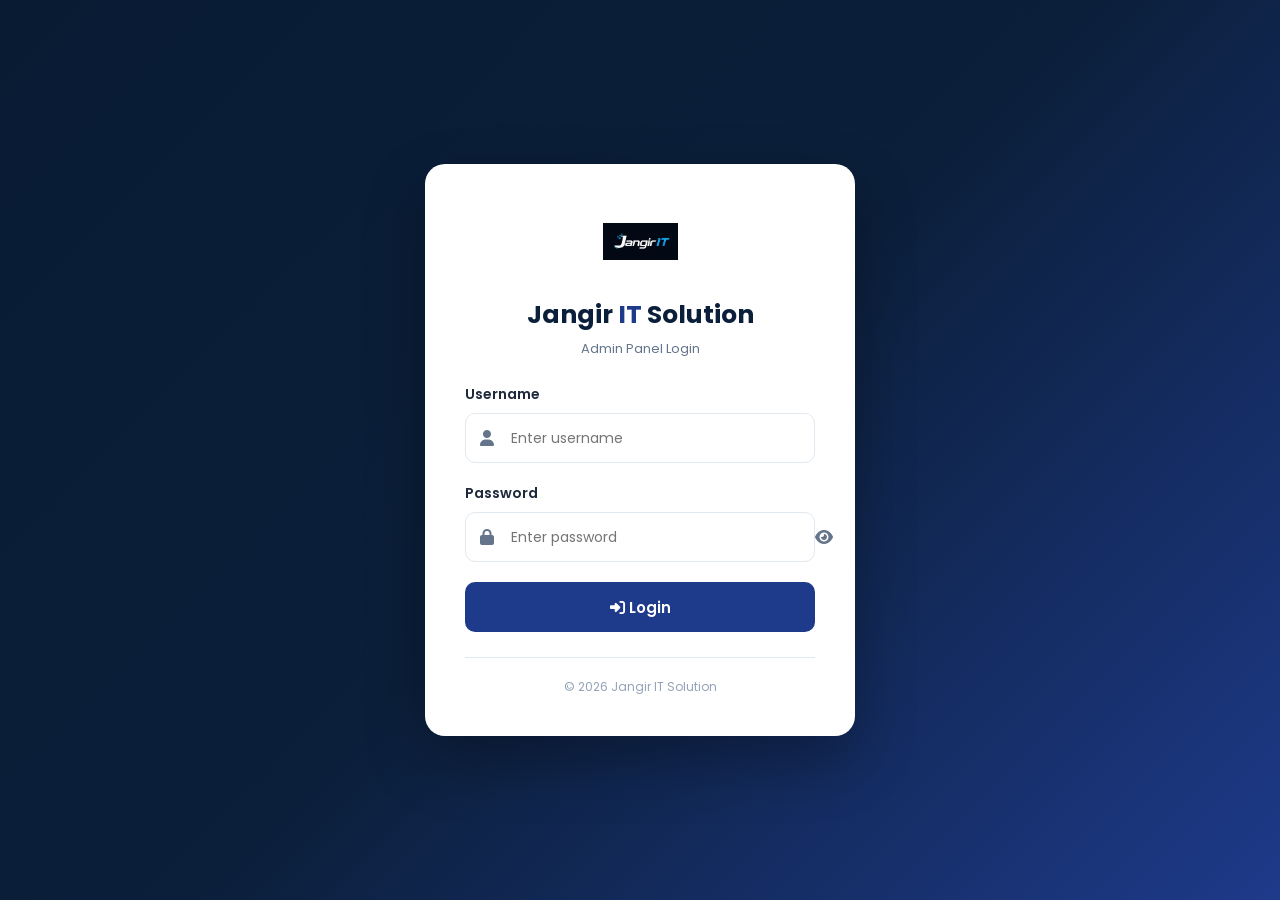
<file: JITS/admin/dashboard.html>
<!DOCTYPE html>

<html lang="en">

<head>

    <meta charset="UTF-8">

    <meta name="viewport" content="width=device-width, initial-scale=1.0">

    <title>
        Admin Dashboard | Jangir IT Solution
    </title>

    <meta name="description" content="Jangir IT Solution Admin Dashboard">

    <link rel="icon" href="../assets/icons/logo.png">

    <link rel="stylesheet" href="https://cdnjs.cloudflare.com/ajax/libs/font-awesome/6.5.1/css/all.min.css">

    <link href="https://fonts.googleapis.com/css2?family=Poppins:wght@400;500;600;700&display=swap" rel="stylesheet">

    <link rel="stylesheet" href="css/dashboard.css">

</head>


<body>


    <div class="dashboard-wrapper">


        <!-- =====================================================
             SIDEBAR
        ====================================================== -->

        <aside class="sidebar" id="sidebar">

            <div class="sidebar-logo">

                <img src="../assets/icons/logo.png" alt="Jangir IT Solution Logo">

                <div>

                    <h2>
                        Jangir <span>IT</span>
                    </h2>

                    <small>
                        Admin Panel
                    </small>

                </div>

            </div>


            <nav class="sidebar-nav">


                <p class="nav-title">
                    MAIN MENU
                </p>


                <a href="dashboard.html" class="nav-link active">

                    <i class="fa-solid fa-chart-line"></i>

                    <span>
                        Dashboard
                    </span>

                </a>


                <a href="#leads" class="nav-link">

                    <i class="fa-solid fa-users"></i>

                    <span>
                        Leads
                    </span>

                    <span class="nav-badge" id="sidebarLeadCount">
                        0
                    </span>

                </a>


                <a href="#" class="nav-link">

                    <i class="fa-solid fa-folder-open"></i>

                    <span>
                        Projects
                    </span>

                </a>


                <a href="#" class="nav-link">

                    <i class="fa-solid fa-file-invoice-dollar"></i>

                    <span>
                        Quotations
                    </span>

                </a>


                <a href="#" class="nav-link">

                    <i class="fa-solid fa-user-tie"></i>

                    <span>
                        Clients
                    </span>

                </a>


                <p class="nav-title">
                    MANAGEMENT
                </p>


                <a href="#" class="nav-link">

                    <i class="fa-solid fa-user-group"></i>

                    <span>
                        Employees
                    </span>

                </a>


                <a href="#" class="nav-link">

                    <i class="fa-solid fa-gear"></i>

                    <span>
                        Settings
                    </span>

                </a>


            </nav>


            <div class="sidebar-bottom">

                <button class="logout-btn" id="logoutBtn">

                    <i class="fa-solid fa-right-from-bracket"></i>

                    <span>
                        Logout
                    </span>

                </button>

            </div>


        </aside>



        <!-- =====================================================
             MAIN CONTENT
        ====================================================== -->

        <main class="main-content">


            <!-- =================================================
                 TOPBAR
            ================================================== -->

            <header class="topbar">


                <div class="topbar-left">


                    <button class="sidebar-toggle" id="sidebarToggle" aria-label="Toggle Sidebar">

                        <i class="fa-solid fa-bars"></i>

                    </button>


                    <div>

                        <h1>
                            Dashboard
                        </h1>

                        <p>
                            Welcome back,
                            <strong id="welcomeUsername">
                                Admin
                            </strong>
                            👋
                        </p>

                    </div>


                </div>



                <div class="topbar-right">


                    <button class="icon-btn" id="notificationBtn" title="Notifications">

                        <i class="fa-regular fa-bell"></i>

                        <span class="notification-dot"></span>

                    </button>



                    <div class="admin-profile">


                        <div class="admin-avatar">

                            <i class="fa-solid fa-user"></i>

                        </div>


                        <div class="admin-info">

                            <strong id="adminUsername">
                                Admin
                            </strong>

                            <small>
                                Administrator
                            </small>

                        </div>


                    </div>


                </div>


            </header>



            <!-- =================================================
                 DASHBOARD CONTENT
            ================================================== -->

            <section class="dashboard-content">


                <!-- PAGE HEADING -->

                <div class="page-heading">


                    <div>

                        <span>
                            OVERVIEW
                        </span>

                        <h2>
                            Business Overview
                        </h2>

                        <p>
                            Monitor your leads, projects and business activity.
                        </p>

                    </div>


                    <div class="current-date">

                        <i class="fa-regular fa-calendar"></i>

                        <span id="currentDate">
                            Loading...
                        </span>

                    </div>


                </div>



                <!-- =================================================
                     STATS
                ================================================== -->

                <div class="stats-grid">


                    <!-- TOTAL LEADS -->

                    <div class="stat-card">

                        <div class="stat-card-top">

                            <div>

                                <p>
                                    Total Leads
                                </p>

                                <h3 id="totalLeads">
                                    0
                                </h3>

                            </div>


                            <div class="stat-icon blue">

                                <i class="fa-solid fa-users"></i>

                            </div>

                        </div>


                        <div class="stat-footer">

                            <span class="positive">

                                <i class="fa-solid fa-arrow-up"></i>

                                All

                            </span>


                            <span>
                                Website enquiries
                            </span>

                        </div>

                    </div>



                    <!-- NEW LEADS -->

                    <div class="stat-card">

                        <div class="stat-card-top">

                            <div>

                                <p>
                                    New Leads
                                </p>

                                <h3 id="newLeads">
                                    0
                                </h3>

                            </div>


                            <div class="stat-icon cyan">

                                <i class="fa-solid fa-bolt"></i>

                            </div>

                        </div>


                        <div class="stat-footer">

                            <span class="positive">

                                <i class="fa-solid fa-circle"></i>

                                New

                            </span>


                            <span>
                                Need attention
                            </span>

                        </div>

                    </div>



                    <!-- ACTIVE PROJECTS -->

                    <div class="stat-card">

                        <div class="stat-card-top">

                            <div>

                                <p>
                                    Active Projects
                                </p>

                                <h3 id="activeProjects">
                                    0
                                </h3>

                            </div>


                            <div class="stat-icon purple">

                                <i class="fa-solid fa-briefcase"></i>

                            </div>

                        </div>


                        <div class="stat-footer">

                            <span>

                                <i class="fa-solid fa-chart-line"></i>

                                Running

                            </span>


                            <span>
                                Current projects
                            </span>

                        </div>

                    </div>



                    <!-- TOTAL CLIENTS -->

                    <div class="stat-card">

                        <div class="stat-card-top">

                            <div>

                                <p>
                                    Total Clients
                                </p>

                                <h3 id="totalClients">
                                    0
                                </h3>

                            </div>


                            <div class="stat-icon green">

                                <i class="fa-solid fa-user-check"></i>

                            </div>

                        </div>


                        <div class="stat-footer">

                            <span class="positive">

                                <i class="fa-solid fa-check"></i>

                                Active

                            </span>


                            <span>
                                Converted clients
                            </span>

                        </div>

                    </div>


                </div>



                <!-- =================================================
                     LEADS
                ================================================== -->

                <section class="leads-section" id="leads">


                    <div class="section-header">


                        <div>

                            <span>
                                CUSTOMER ENQUIRIES
                            </span>

                            <h2>
                                Recent Leads
                            </h2>

                            <p>
                                Manage enquiries received from your website.
                            </p>

                        </div>


                        <div class="lead-actions">

                            <!-- SEARCH -->
                            <div class="lead-search">

                                <i class="fa-solid fa-magnifying-glass"></i>

                                <input type="text" id="leadSearchInput" placeholder="Search leads..."
                                    autocomplete="off">

                            </div>


                            <!-- STATUS FILTER -->
                            <div class="lead-filter">

                                <select id="leadStatusFilter">

                                    <option value="ALL">
                                        All Status
                                    </option>

                                    <option value="NEW">
                                        New
                                    </option>

                                    <option value="CONTACTED">
                                        Contacted
                                    </option>

                                    <option value="CONVERTED">
                                        Converted
                                    </option>

                                    <option value="PENDING">
                                        Pending
                                    </option>

                                    <option value="CANCELLED">
                                        Cancelled
                                    </option>

                                </select>

                            </div>


                            <!-- REFRESH -->
                            <button type="button" class="refresh-btn" id="refreshLeads">

                                <i class="fa-solid fa-rotate"></i>

                                Refresh

                            </button>

                        </div>


                    </div>



                    <!-- TABLE -->

                    <div class="table-wrapper">


                        <table class="leads-table">


                            <thead>

                                <tr>

                                    <th>
                                        ID
                                    </th>

                                    <th>
                                        Name
                                    </th>

                                    <th>
                                        Email
                                    </th>

                                    <th>
                                        Phone
                                    </th>

                                    <th>
                                        Service
                                    </th>

                                    <th>
                                        Status
                                    </th>

                                    <th>
                                        Date
                                    </th>

                                    <th>
                                        Action
                                    </th>

                                </tr>

                            </thead>


                            <tbody id="leadsTableBody">


                                <tr>

                                    <td colspan="8" class="table-loading">

                                        <i class="fa-solid fa-spinner fa-spin"></i>

                                        Loading leads...

                                    </td>

                                </tr>


                            </tbody>


                        </table>


                    </div>

                    <!-- ================= LEAD PAGINATION ================= -->

                    <div class="lead-pagination" id="leadPagination">

                        <button type="button" class="pagination-btn" id="prevLeadPage" disabled>
                            <i class="fa-solid fa-chevron-left"></i>
                            Previous
                        </button>


                        <div class="pagination-pages" id="leadPaginationPages">
                        </div>


                        <button type="button" class="pagination-btn" id="nextLeadPage">
                            Next
                            <i class="fa-solid fa-chevron-right"></i>
                        </button>

                    </div>

                    <!-- EMPTY STATE -->

                    <div class="empty-state" id="emptyLeads" style="display:none;">


                        <div class="empty-icon">

                            <i class="fa-solid fa-inbox"></i>

                        </div>


                        <h3>
                            No Leads Found
                        </h3>


                        <p>
                            Website enquiries will appear here.
                        </p>


                    </div>


                </section>


            </section>



            <!-- =================================================
                 FOOTER
            ================================================== -->

            <footer class="dashboard-footer">


                <p>

                    © 2026

                    <strong>
                        Jangir IT Solution
                    </strong>.

                    All Rights Reserved.

                </p>


                <p>
                    Admin Dashboard
                </p>


            </footer>


        </main>



        <!-- =====================================================
             LEAD DETAILS MODAL
             ONLY ONE MODAL
        ====================================================== -->

        <div class="lead-modal-overlay" id="leadModal">


            <div class="lead-modal">


                <!-- MODAL HEADER -->

                <div class="lead-modal-header">


                    <div>

                        <span>
                            LEAD INFORMATION
                        </span>

                        <h2>
                            Lead Details
                        </h2>

                    </div>


                    <button type="button" class="lead-modal-close" id="closeLeadModal" aria-label="Close">

                        <i class="fa-solid fa-xmark"></i>

                    </button>


                </div>



                <!-- MODAL BODY -->

                <div class="lead-modal-body">


                    <!-- LEAD INFORMATION -->

                    <div class="lead-info-grid">


                        <div class="lead-info-item">

                            <span>
                                Lead ID
                            </span>

                            <strong id="modalLeadId">
                                -
                            </strong>

                        </div>


                        <div class="lead-info-item">

                            <span>
                                Name
                            </span>

                            <strong id="modalLeadName">
                                -
                            </strong>

                        </div>


                        <div class="lead-info-item">

                            <span>
                                Email
                            </span>

                            <strong id="modalLeadEmail">
                                -
                            </strong>

                        </div>


                        <div class="lead-info-item">

                            <span>
                                Phone
                            </span>

                            <strong id="modalLeadPhone">
                                -
                            </strong>

                        </div>


                        <div class="lead-info-item">

                            <span>
                                Service
                            </span>

                            <strong id="modalLeadService">
                                -
                            </strong>

                        </div>


                        <div class="lead-info-item">

                            <span>
                                Date
                            </span>

                            <strong id="modalLeadDate">
                                -
                            </strong>

                        </div>


                    </div>



                    <!-- STATUS -->

                    <div class="lead-modal-section">


                        <label for="modalLeadStatus">
                            Lead Status
                        </label>


                        <select id="modalLeadStatus">

                            <option value="NEW">
                                New
                            </option>

                            <option value="CONTACTED">
                                Contacted
                            </option>

                            <option value="FOLLOW_UP">Follow-up</option>

                            <option value="CONVERTED">
                                Converted
                            </option>

                            <option value="CANCELLED">
                                Cancelled
                            </option>

                            <option value="PENDING">
                                Pending
                            </option>

                        </select>


                    </div>



                    <!-- CUSTOMER MESSAGE -->

                    <div class="lead-modal-section">


                        <label>
                            Customer Message
                        </label>


                        <div class="lead-message-box" id="modalLeadMessage">
                            -
                        </div>
                        <!-- FOLLOW-UP -->

                        <div class="lead-modal-section">

                            <label for="modalFollowUpDate">
                                Follow-up Date & Time
                            </label>

                            <input type="datetime-local" id="modalFollowUpDate">

                        </div>


                        <!-- ADMIN NOTES -->

                        <div class="lead-modal-section">

                            <label for="modalAdminNotes">
                                Admin Notes
                            </label>

                            <textarea id="modalAdminNotes" rows="4" placeholder="Enter admin notes..."></textarea>

                        </div>

                    </div>


                </div>



                <!-- MODAL FOOTER -->

                <div class="lead-modal-footer">


                    <button type="button" class="modal-btn modal-close-btn" id="closeLeadModalBottom">

                        Close

                    </button>


                    <button type="button" class="modal-btn modal-delete-btn" id="modalDeleteLead">

                        <i class="fa-solid fa-trash"></i>

                        Delete Lead

                    </button>


                    <button type="button" class="modal-btn modal-save-btn" id="modalUpdateStatus">

                        <i class="fa-solid fa-check"></i>

                        Update Status

                    </button>

                    <button type="button" class="modal-btn modal-save-btn" id="modalSaveFollowUp">
    <i class="fa-solid fa-calendar-check"></i>
    Save Follow-up
</button>


                </div>


            </div>


        </div>


    </div>



    <!-- DASHBOARD JAVASCRIPT -->

    <script src="js/dashboard.js"></script>


</body>

</html>
</file>
<file: JITS/admin/css/dashboard.css>
/* =========================================================
   JANGIR IT SOLUTION
   ADMIN DASHBOARD
   Premium Navy / Blue Responsive UI
   Matches current dashboard.html
   ========================================================= */


/* =========================================================
   1. ROOT VARIABLES
   ========================================================= */

:root {

    --primary: #1E3A8A;
    --primary-light: #2563EB;
    --accent: #38BDF8;

    --navy: #081B33;
    --navy-light: #0B1F3A;

    --white: #FFFFFF;
    --light: #F8FAFC;

    --text: #1E293B;
    --muted: #64748B;

    --border: #E2E8F0;

    --success: #16A34A;
    --success-light: #DCFCE7;

    --warning: #F59E0B;
    --warning-light: #FEF3C7;

    --danger: #DC2626;
    --danger-light: #FEE2E2;

    --shadow:
        0 10px 30px rgba(15, 23, 42, 0.07);

}


/* =========================================================
   2. RESET
   ========================================================= */

* {
    margin: 0;
    padding: 0;
    box-sizing: border-box;
}

html {
    scroll-behavior: smooth;
}

body {

    font-family: "Poppins", sans-serif;

    background: var(--light);

    color: var(--text);

    overflow-x: hidden;

}

button,
input,
select,
textarea {
    font-family: inherit;
}

button {
    border: none;
    cursor: pointer;
}

a {
    text-decoration: none;
}

img {
    max-width: 100%;
    display: block;
}


/* =========================================================
   3. DASHBOARD WRAPPER
   ========================================================= */

.dashboard-wrapper {

    min-height: 100vh;

    display: flex;

    background: var(--light);

}


/* =========================================================
   4. SIDEBAR
   ========================================================= */

.sidebar {

    position: fixed;

    top: 0;
    left: 0;

    width: 270px;

    height: 100vh;

    display: flex;

    flex-direction: column;

    background:
        linear-gradient(
            180deg,
            #081B33 0%,
            #0B1F3A 55%,
            #102D55 100%
        );

    color: white;

    z-index: 1000;

    box-shadow:
        8px 0 30px rgba(8, 27, 51, 0.12);

    transition:
        transform .3s ease;

}


/* =========================================================
   5. SIDEBAR LOGO
   ========================================================= */

.sidebar-logo {

    min-height: 90px;

    padding: 18px 20px;

    display: flex;

    align-items: center;

    gap: 12px;

    border-bottom:
        1px solid rgba(255, 255, 255, .08);

}

.sidebar-logo img {

    width: 48px;

    height: 48px;

    object-fit: contain;

    border-radius: 10px;

}

.sidebar-logo h2 {

    color: white;

    font-size: 19px;

    font-weight: 700;

    line-height: 1.2;

}

.sidebar-logo h2 span {

    color: var(--accent);

}

.sidebar-logo small {

    display: block;

    color: #94A3B8;

    font-size: 10px;

    margin-top: 3px;

    letter-spacing: .5px;

}


/* =========================================================
   6. SIDEBAR NAV
   ========================================================= */

.sidebar-nav {

    flex: 1;

    padding: 24px 15px;

    overflow-y: auto;

}

.nav-title {

    color: #64748B;

    font-size: 10px;

    font-weight: 600;

    letter-spacing: 1.5px;

    margin: 10px 12px 12px;

}

.nav-link {

    position: relative;

    display: flex;

    align-items: center;

    gap: 13px;

    width: 100%;

    padding: 13px 15px;

    margin-bottom: 6px;

    border-radius: 10px;

    color: #CBD5E1;

    font-size: 14px;

    font-weight: 500;

    transition:
        background .25s ease,
        color .25s ease,
        transform .25s ease;

}

.nav-link i {

    width: 20px;

    text-align: center;

    font-size: 15px;

}

.nav-link:hover {

    color: white;

    background:
        rgba(255, 255, 255, .07);

    transform: translateX(3px);

}

.nav-link.active {

    color: white;

    background:
        linear-gradient(
            90deg,
            rgba(37, 99, 235, .95),
            rgba(30, 58, 138, .85)
        );

    box-shadow:
        0 8px 20px rgba(37, 99, 235, .20);

}

.nav-link.active::before {

    content: "";

    position: absolute;

    left: 0;

    top: 10px;

    bottom: 10px;

    width: 3px;

    background: var(--accent);

    border-radius:
        0 4px 4px 0;

}


/* =========================================================
   7. SIDEBAR BOTTOM
   ========================================================= */

.sidebar-bottom {

    padding: 18px 15px;

    border-top:
        1px solid rgba(255, 255, 255, .08);

}

.logout-btn {

    width: 100%;

    display: flex;

    align-items: center;

    justify-content: center;

    gap: 10px;

    padding: 12px;

    border-radius: 10px;

    background:
        rgba(220, 38, 38, .08);

    color: #FCA5A5;

    font-size: 14px;

    font-weight: 500;

    transition: .25s;

}

.logout-btn:hover {

    background:
        rgba(220, 38, 38, .18);

    color: white;

}


/* =========================================================
   8. MAIN CONTENT
   ========================================================= */

.main-content {

    width: calc(100% - 270px);

    min-height: 100vh;

    margin-left: 270px;

    display: flex;

    flex-direction: column;

}


/* =========================================================
   9. TOPBAR
   ========================================================= */

.topbar {

    position: sticky;

    top: 0;

    z-index: 900;

    height: 82px;

    padding: 0 32px;

    display: flex;

    align-items: center;

    justify-content: space-between;

    background: white;

    border-bottom:
        1px solid var(--border);

}

.topbar-left {

    display: flex;

    align-items: center;

    gap: 14px;

}

.topbar-left h1 {

    color: var(--navy);

    font-size: 23px;

    font-weight: 700;

    line-height: 1.2;

}

.topbar-left p {

    color: var(--muted);

    font-size: 12px;

    margin-top: 3px;

}


/* =========================================================
   10. SIDEBAR TOGGLE
   ========================================================= */

.sidebar-toggle {

    display: none;

    width: 42px;

    height: 42px;

    align-items: center;

    justify-content: center;

    border-radius: 9px;

    background: #EFF6FF;

    color: var(--primary);

    font-size: 18px;

    transition: .25s;

}

.sidebar-toggle:hover {

    background: var(--primary);

    color: white;

}


/* =========================================================
   11. TOPBAR RIGHT
   ========================================================= */

.topbar-right {

    display: flex;

    align-items: center;

    gap: 18px;

}


/* =========================================================
   12. NOTIFICATION
   ========================================================= */

.icon-btn {

    position: relative;

    width: 42px;

    height: 42px;

    display: flex;

    align-items: center;

    justify-content: center;

    border-radius: 50%;

    background: #F1F5F9;

    color: var(--navy);

    font-size: 17px;

    transition: .25s;

}

.icon-btn:hover {

    background: #DBEAFE;

    color: var(--primary-light);

}

.notification-dot {

    position: absolute;

    top: 8px;

    right: 9px;

    width: 7px;

    height: 7px;

    background: #EF4444;

    border: 2px solid white;

    border-radius: 50%;

}


/* =========================================================
   13. ADMIN PROFILE
   ========================================================= */

.admin-profile {

    display: flex;

    align-items: center;

    gap: 10px;

}

.admin-avatar {

    width: 42px;

    height: 42px;

    display: flex;

    align-items: center;

    justify-content: center;

    border-radius: 50%;

    background:
        linear-gradient(
            135deg,
            var(--primary),
            var(--primary-light)
        );

    color: white;

}

.admin-info {

    display: flex;

    flex-direction: column;

}

.admin-info strong {

    color: var(--navy);

    font-size: 13px;

    font-weight: 600;

}

.admin-info small {

    color: var(--muted);

    font-size: 10px;

}


/* =========================================================
   14. DASHBOARD CONTENT
   ========================================================= */

.dashboard-content {

    width: 100%;

    flex: 1;

    padding: 32px;

}


/* =========================================================
   15. PAGE HEADING
   ========================================================= */

.page-heading {

    display: flex;

    align-items: flex-end;

    justify-content: space-between;

    gap: 20px;

    margin-bottom: 28px;

}

.page-heading > div:first-child > span {

    color: var(--primary-light);

    font-size: 10px;

    font-weight: 700;

    letter-spacing: 1.5px;

}

.page-heading h2 {

    color: var(--navy);

    font-size: 27px;

    font-weight: 700;

    margin-top: 5px;

}

.page-heading p {

    color: var(--muted);

    font-size: 13px;

    margin-top: 4px;

}


/* =========================================================
   16. CURRENT DATE
   ========================================================= */

.current-date {

    display: flex;

    align-items: center;

    gap: 8px;

    padding: 9px 14px;

    border: 1px solid var(--border);

    border-radius: 9px;

    background: white;

    color: var(--muted);

    font-size: 12px;

    white-space: nowrap;

}

.current-date i {

    color: var(--primary-light);

}


/* =========================================================
   17. STATS GRID
   ========================================================= */

.stats-grid {

    display: grid;

    grid-template-columns:
        repeat(4, minmax(0, 1fr));

    gap: 20px;

    margin-bottom: 30px;

}


/* =========================================================
   18. STAT CARD
   ========================================================= */

.stat-card {

    background: white;

    border: 1px solid var(--border);

    border-radius: 15px;

    padding: 22px;

    box-shadow: var(--shadow);

    transition:
        transform .25s ease,
        box-shadow .25s ease;

}

.stat-card:hover {

    transform: translateY(-4px);

    box-shadow:
        0 18px 40px rgba(15, 23, 42, .11);

}


/* =========================================================
   19. STAT CARD TOP
   ========================================================= */

.stat-card-top {

    display: flex;

    align-items: center;

    justify-content: space-between;

    gap: 15px;

}

.stat-card-top p {

    color: var(--muted);

    font-size: 12px;

    margin-bottom: 4px;

}

.stat-card-top h3 {

    color: var(--navy);

    font-size: 29px;

    line-height: 1.2;

    font-weight: 700;

}


/* =========================================================
   20. STAT ICONS
   ========================================================= */

.stat-icon {

    width: 52px;

    height: 52px;

    flex-shrink: 0;

    display: flex;

    align-items: center;

    justify-content: center;

    border-radius: 13px;

    font-size: 19px;

}

.stat-icon.blue {

    background: #DBEAFE;

    color: #2563EB;

}

.stat-icon.cyan {

    background: #CFFAFE;

    color: #0891B2;

}

.stat-icon.purple {

    background: #EDE9FE;

    color: #7C3AED;

}

.stat-icon.green {

    background: var(--success-light);

    color: var(--success);

}


/* =========================================================
   21. STAT FOOTER
   ========================================================= */

.stat-footer {

    display: flex;

    align-items: center;

    justify-content: space-between;

    gap: 10px;

    margin-top: 18px;

    padding-top: 13px;

    border-top:
        1px solid #F1F5F9;

    color: #94A3B8;

    font-size: 10px;

}

.stat-footer i {

    margin-right: 3px;

}

.stat-footer .positive {

    color: var(--success);

    font-weight: 600;

}


/* =========================================================
   22. LEADS SECTION
   ========================================================= */

.leads-section {

    background: white;

    border: 1px solid var(--border);

    border-radius: 15px;

    box-shadow: var(--shadow);

    overflow: hidden;

}


/* =========================================================
   23. SECTION HEADER
   ========================================================= */

.section-header {

    padding: 24px 26px;

    display: flex;

    align-items: center;

    justify-content: space-between;

    gap: 20px;

    border-bottom:
        1px solid var(--border);

}

.section-header > div:first-child > span {

    color: var(--primary-light);

    font-size: 10px;

    font-weight: 700;

    letter-spacing: 1.3px;

}

.section-header h2 {

    color: var(--navy);

    font-size: 20px;

    margin-top: 4px;

}

.section-header p {

    color: var(--muted);

    font-size: 12px;

    margin-top: 3px;

}


/* =========================================================
   24. LEAD ACTIONS
   ========================================================= */

.lead-actions {

    flex-shrink: 0;

}

.refresh-btn {

    display: flex;

    align-items: center;

    justify-content: center;

    gap: 8px;

    padding: 9px 15px;

    border-radius: 8px;

    background: #EFF6FF;

    color: var(--primary);

    font-size: 12px;

    font-weight: 600;

    transition: .25s;

}

.refresh-btn:hover {

    background: var(--primary);

    color: white;

}

.refresh-btn i {

    transition: transform .4s;

}

.refresh-btn:hover i {

    transform: rotate(180deg);

}


/* =========================================================
   25. TABLE WRAPPER
   ========================================================= */

.table-wrapper {

    width: 100%;

    overflow-x: auto;

}


/* =========================================================
   26. LEADS TABLE
   ========================================================= */

.leads-table {

    width: 100%;

    min-width: 950px;

    border-collapse: collapse;

}

.leads-table thead {

    background: #F8FAFC;

}

.leads-table th {

    padding: 14px 18px;

    text-align: left;

    color: #64748B;

    font-size: 10px;

    font-weight: 600;

    text-transform: uppercase;

    letter-spacing: .5px;

    white-space: nowrap;

}

.leads-table td {

    padding: 15px 18px;

    border-top:
        1px solid #F1F5F9;

    color: #475569;

    font-size: 12px;

    white-space: nowrap;

}

.leads-table tbody tr {

    transition: background .2s ease;

}

.leads-table tbody tr:hover {

    background: #F8FAFC;

}


/* =========================================================
   27. STATUS
   ========================================================= */

.status {

    display: inline-flex;

    align-items: center;

    justify-content: center;

    padding: 5px 10px;

    border-radius: 20px;

    font-size: 10px;

    font-weight: 600;

    text-transform: capitalize;

}

.status-new {

    background: #DBEAFE;

    color: #2563EB;

}

.status-contacted {

    background: #FEF3C7;

    color: #B45309;

}

.status-converted {

    background: #DCFCE7;

    color: #15803D;

}

.status-cancelled {

    background: #FEE2E2;

    color: #B91C1C;

}

.status-pending {

    background: #FEF3C7;

    color: #B45309;

}

.status-follow_up {

    background: #EDE9FE;

    color: #7C3AED;

}


/* =========================================================
   28. TABLE ACTION
   ========================================================= */

.table-action,
.view-btn {

    width: 32px;

    height: 32px;

    display: inline-flex;

    align-items: center;

    justify-content: center;

    border-radius: 7px;

    background: #EFF6FF;

    color: var(--primary);

    transition: .2s;

}

.table-action:hover,
.view-btn:hover {

    background: var(--primary);

    color: white;

}


/* =========================================================
   29. TABLE LOADING
   ========================================================= */

.table-loading {

    height: 120px;

    text-align: center;

    color: var(--muted);

}

.table-loading i {

    margin-right: 8px;

    color: var(--primary-light);

}


/* =========================================================
   30. EMPTY STATE
   ========================================================= */

.empty-state {

    padding: 45px 20px;

    text-align: center;

    color: var(--muted);

}

.empty-icon {

    width: 60px;

    height: 60px;

    margin: 0 auto 15px;

    display: flex;

    align-items: center;

    justify-content: center;

    border-radius: 50%;

    background: #EFF6FF;

    color: var(--primary-light);

    font-size: 22px;

}

.empty-state h3 {

    color: var(--navy);

    font-size: 17px;

    margin-bottom: 5px;

}

.empty-state p {

    font-size: 12px;

}


/* =========================================================
   31. FOOTER
   ========================================================= */

.dashboard-footer {

    padding: 18px 32px;

    display: flex;

    align-items: center;

    justify-content: space-between;

    gap: 15px;

    background: white;

    border-top:
        1px solid var(--border);

    color: #94A3B8;

    font-size: 10px;

}

.dashboard-footer strong {

    color: var(--primary);

}


/* =========================================================
   32. LARGE TABLET
   ========================================================= */

@media (max-width: 1200px) {

    .stats-grid {

        grid-template-columns:
            repeat(2, minmax(0, 1fr));

    }

}


/* =========================================================
   33. TABLET
   ========================================================= */

@media (max-width: 991px) {

    .sidebar {

        width: 235px;

    }

    .main-content {

        width: calc(100% - 235px);

        margin-left: 235px;

    }

    .topbar {

        padding: 0 24px;

    }

    .dashboard-content {

        padding: 25px;

    }

}


/* =========================================================
   34. MOBILE
   ========================================================= */

@media (max-width: 768px) {

    .sidebar {

        width: 270px;

        transform: translateX(-100%);

    }

    .sidebar.active {

        transform: translateX(0);

    }

    .main-content {

        width: 100%;

        margin-left: 0;

    }

    .topbar {

        height: 72px;

        padding: 0 17px;

    }

    .sidebar-toggle {

        display: flex;

    }

    .topbar-left h1 {

        font-size: 19px;

    }

    .topbar-left p {

        display: none;

    }

    .admin-info {

        display: none;

    }

    .dashboard-content {

        padding: 22px 17px;

    }

    .page-heading {

        align-items: flex-start;

        flex-direction: column;

        gap: 12px;

    }

    .page-heading h2 {

        font-size: 23px;

    }

    .current-date {

        width: 100%;

    }

    .stats-grid {

        grid-template-columns:
            repeat(2, minmax(0, 1fr));

        gap: 15px;

    }

    .stat-card {

        padding: 18px;

    }

    .stat-card-top h3 {

        font-size: 24px;

    }

    .stat-icon {

        width: 45px;

        height: 45px;

        font-size: 17px;

    }

    .section-header {

        align-items: flex-start;

        flex-direction: column;

        padding: 20px;

    }

    .lead-actions {

        width: 100%;

    }

    .refresh-btn {

        width: 100%;

    }

}


/* =========================================================
   35. SMALL MOBILE
   ========================================================= */

@media (max-width: 576px) {

    .topbar-right {

        gap: 8px;

    }

    .icon-btn {

        width: 38px;

        height: 38px;

    }

    .admin-avatar {

        width: 38px;

        height: 38px;

    }

    .dashboard-content {

        padding: 18px 14px;

    }

    .stats-grid {

        grid-template-columns: 1fr;

    }

    .stat-card {

        padding: 18px;

    }

    .stat-footer {

        font-size: 9px;

    }

    .dashboard-footer {

        flex-direction: column;

        text-align: center;

        padding: 18px;

    }

}


/* =========================================================
   36. VERY SMALL MOBILE
   ========================================================= */

@media (max-width: 390px) {

    .topbar-left {

        gap: 9px;

    }

    .topbar-left h1 {

        font-size: 17px;

    }

    .sidebar-toggle {

        width: 38px;

        height: 38px;

    }

    .page-heading h2 {

        font-size: 21px;

    }

    .stat-card-top h3 {

        font-size: 22px;

    }

}

/* =========================================================
   37. LEAD DETAILS MODAL
   ========================================================= */

.lead-modal-overlay {

    position: fixed;

    inset: 0;

    display: none;

    align-items: center;

    justify-content: center;

    padding: 20px;

    background: rgba(8, 27, 51, 0.62);

    backdrop-filter: blur(5px);

    z-index: 5000;

}


.lead-modal-overlay.active {

    display: flex;

}


/* =========================================================
   38. MODAL BOX
   ========================================================= */

.lead-modal {

    width: 100%;

    max-width: 680px;

    max-height: 90vh;

    overflow-y: auto;

    background: white;

    border-radius: 18px;

    box-shadow:
        0 25px 70px rgba(8, 27, 51, 0.25);

    animation:
        leadModalIn .25s ease;

}


/* =========================================================
   39. MODAL ANIMATION
   ========================================================= */

@keyframes leadModalIn {

    from {

        opacity: 0;

        transform:
            translateY(20px)
            scale(.97);

    }

    to {

        opacity: 1;

        transform:
            translateY(0)
            scale(1);

    }

}


/* =========================================================
   40. MODAL HEADER
   ========================================================= */

.lead-modal-header {

    padding: 22px 25px;

    display: flex;

    align-items: center;

    justify-content: space-between;

    gap: 15px;

    border-bottom:
        1px solid var(--border);

}


.lead-modal-header span {

    color: var(--primary-light);

    font-size: 10px;

    font-weight: 700;

    letter-spacing: 1.4px;

}


.lead-modal-header h2 {

    margin-top: 4px;

    color: var(--navy);

    font-size: 21px;

    font-weight: 700;

}


/* =========================================================
   41. CLOSE BUTTON
   ========================================================= */

.lead-modal-close {

    width: 38px;

    height: 38px;

    display: flex;

    align-items: center;

    justify-content: center;

    border-radius: 9px;

    background: #F1F5F9;

    color: #64748B;

    font-size: 17px;

    transition: .2s;

}


.lead-modal-close:hover {

    background: var(--danger-light);

    color: var(--danger);

}


/* =========================================================
   42. MODAL BODY
   ========================================================= */

.lead-modal-body {

    padding: 25px;

}


/* =========================================================
   43. LEAD INFORMATION GRID
   ========================================================= */

.lead-info-grid {

    display: grid;

    grid-template-columns:
        repeat(2, minmax(0, 1fr));

    gap: 16px;

}


.lead-info-item {

    padding: 15px;

    background: #F8FAFC;

    border: 1px solid #E2E8F0;

    border-radius: 11px;

}


.lead-info-item span {

    display: block;

    margin-bottom: 5px;

    color: #94A3B8;

    font-size: 10px;

    font-weight: 500;

}


.lead-info-item strong {

    display: block;

    color: var(--navy);

    font-size: 13px;

    font-weight: 600;

    word-break: break-word;

}


/* =========================================================
   44. MODAL SECTION
   ========================================================= */

.lead-modal-section {

    margin-top: 22px;

}


.lead-modal-section label {

    display: block;

    margin-bottom: 8px;

    color: var(--navy);

    font-size: 12px;

    font-weight: 600;

}


/* =========================================================
   45. STATUS SELECT
   ========================================================= */

#modalLeadStatus {

    width: 100%;

    padding: 11px 13px;

    border: 1px solid var(--border);

    border-radius: 9px;

    outline: none;

    background: white;

    color: var(--text);

    font-size: 12px;

    cursor: pointer;

    transition: .2s;

}


#modalLeadStatus:focus {

    border-color: var(--primary-light);

    box-shadow:
        0 0 0 3px rgba(37, 99, 235, .10);

}


/* =========================================================
   46. CUSTOMER MESSAGE
   ========================================================= */

.lead-message-box {

    min-height: 100px;

    padding: 14px;

    border: 1px solid var(--border);

    border-radius: 10px;

    background: #F8FAFC;

    color: #475569;

    font-size: 12px;

    line-height: 1.7;

    white-space: pre-wrap;

    word-break: break-word;

}


/* =========================================================
   47. MODAL FOOTER
   ========================================================= */

.lead-modal-footer {

    padding: 18px 25px;

    display: flex;

    align-items: center;

    justify-content: flex-end;

    gap: 10px;

    border-top:
        1px solid var(--border);

    background: #FAFAFA;

}


/* =========================================================
   48. MODAL BUTTONS
   ========================================================= */

.modal-btn {

    min-height: 38px;

    padding: 9px 15px;

    display: inline-flex;

    align-items: center;

    justify-content: center;

    gap: 7px;

    border-radius: 8px;

    font-size: 11px;

    font-weight: 600;

    transition: .2s;

}


.modal-close-btn {

    background: #E2E8F0;

    color: #475569;

}


.modal-close-btn:hover {

    background: #CBD5E1;

}


.modal-delete-btn {

    background: var(--danger-light);

    color: var(--danger);

}


.modal-delete-btn:hover {

    background: var(--danger);

    color: white;

}


.modal-save-btn {

    background: var(--primary);

    color: white;

}


.modal-save-btn:hover {

    background: var(--primary-light);

}


/* =========================================================
   49. MOBILE MODAL
   ========================================================= */

@media (max-width: 576px) {

    .lead-modal-overlay {

        padding: 12px;

        align-items: flex-end;

    }


    .lead-modal {

        max-height: 92vh;

        border-radius: 16px 16px 12px 12px;

    }


    .lead-modal-header {

        padding: 18px;

    }


    .lead-modal-body {

        padding: 18px;

    }


    .lead-info-grid {

        grid-template-columns: 1fr;

        gap: 10px;

    }


    .lead-modal-footer {

        padding: 15px 18px;

        flex-wrap: wrap;

    }


    .modal-btn {

        flex: 1;

    }

}

/* ==========================================================
   LEAD SEARCH & FILTER
   ========================================================== */

.lead-actions {
    display: flex;
    align-items: center;
    gap: 12px;
    flex-wrap: wrap;
}

.lead-search {
    position: relative;
}

.lead-search i {
    position: absolute;
    left: 14px;
    top: 50%;
    transform: translateY(-50%);
    color: #8b95a7;
    pointer-events: none;
}

.lead-search input {
    width: 220px;
    height: 42px;
    padding: 0 14px 0 40px;
    border: 1px solid #e2e8f0;
    border-radius: 10px;
    outline: none;
    font-family: "Poppins", sans-serif;
    font-size: 13px;
    background: #fff;
    transition: 0.2s ease;
}

.lead-search input:focus {
    border-color: #2563eb;
    box-shadow: 0 0 0 3px rgba(37, 99, 235, 0.08);
}

.lead-filter select {
    height: 42px;
    min-width: 150px;
    padding: 0 35px 0 14px;
    border: 1px solid #e2e8f0;
    border-radius: 10px;
    outline: none;
    font-family: "Poppins", sans-serif;
    font-size: 13px;
    background: #fff;
    cursor: pointer;
}

.lead-filter select:focus {
    border-color: #2563eb;
}


/* MOBILE */

@media (max-width: 768px) {

    .lead-actions {
        width: 100%;
        flex-direction: column;
        align-items: stretch;
    }

    .lead-search,
    .lead-search input,
    .lead-filter,
    .lead-filter select,
    .refresh-btn {
        width: 100%;
    }

}

/* ==========================================================
   LEAD PAGINATION
   ========================================================== */

.lead-pagination {

    display: flex;

    align-items: center;

    justify-content: space-between;

    gap: 15px;

    padding: 18px 25px;

    border-top: 1px solid var(--border);

    background: #FAFAFA;

}


.pagination-pages {

    display: flex;

    align-items: center;

    justify-content: center;

    gap: 6px;

}


.pagination-btn {

    min-height: 36px;

    padding: 8px 13px;

    display: inline-flex;

    align-items: center;

    justify-content: center;

    gap: 7px;

    border: 1px solid var(--border);

    border-radius: 8px;

    background: white;

    color: var(--primary);

    font-size: 11px;

    font-weight: 600;

    transition: .2s ease;

}


.pagination-btn:hover:not(:disabled) {

    background: var(--primary);

    color: white;

    border-color: var(--primary);

}


.pagination-btn:disabled {

    opacity: .45;

    cursor: not-allowed;

}


.pagination-page {

    width: 34px;

    height: 34px;

    display: inline-flex;

    align-items: center;

    justify-content: center;

    border: 1px solid var(--border);

    border-radius: 8px;

    background: white;

    color: #475569;

    font-size: 11px;

    font-weight: 600;

    cursor: pointer;

    transition: .2s ease;

}


.pagination-page:hover {

    background: #EFF6FF;

    color: var(--primary);

    border-color: #BFDBFE;

}


.pagination-page.active {

    background: var(--primary);

    color: white;

    border-color: var(--primary);

}


/* ==========================================================
   PAGINATION MOBILE
   ========================================================== */

@media (max-width: 576px) {

    .lead-pagination {

        padding: 15px;

        gap: 10px;

    }

    .pagination-btn {

        padding: 8px 10px;

        font-size: 10px;

    }

    .pagination-btn span {

        display: none;

    }

    .pagination-pages {

        gap: 4px;

    }

    .pagination-page {

        width: 32px;

        height: 32px;

    }

}
</file>
<file: JITS/admin/css/login.css>
/* ================================
           GLOBAL
        ================================= */

        * {
            margin: 0;
            padding: 0;
            box-sizing: border-box;
        }

        body {

            min-height: 100vh;

            font-family: 'Poppins', sans-serif;

            background:
                linear-gradient(135deg,
                    #081B33,
                    #0B1F3A,
                    #1E3A8A);

            display: flex;
            align-items: center;
            justify-content: center;

            padding: 20px;

        }


        /* ================================
           LOGIN CONTAINER
        ================================= */

        .login-container {

            width: 100%;
            max-width: 430px;

            background: #ffffff;

            padding: 40px;

            border-radius: 20px;

            box-shadow:
                0 25px 60px rgba(0, 0, 0, .30);

        }


        /* ================================
           LOGO
        ================================= */

        .login-logo {

            text-align: center;

            margin-bottom: 25px;

        }

        .login-logo img {

            width: 75px;
            height: 75px;

            object-fit: contain;

            margin-bottom: 10px;

        }

        .login-logo h1 {

            font-size: 25px;

            color: #0B1F3A;

            margin-bottom: 5px;

        }

        .login-logo h1 span {

            color: #1E3A8A;

        }

        .login-logo p {

            color: #64748B;

            font-size: 13px;

        }


        /* ================================
           FORM
        ================================= */

        .login-form {

            margin-top: 25px;

        }

        .form-group {

            margin-bottom: 20px;

        }

        .form-group label {

            display: block;

            margin-bottom: 8px;

            color: #1E293B;

            font-size: 14px;

            font-weight: 600;

        }

        .input-box {

            position: relative;

        }

        .input-box i {

            position: absolute;

            left: 15px;

            top: 50%;

            transform: translateY(-50%);

            color: #64748B;

        }

        .input-box input {

            width: 100%;

            height: 50px;

            padding: 0 15px 0 45px;

            border: 1px solid #E2E8F0;

            border-radius: 10px;

            outline: none;

            font-family: inherit;

            font-size: 14px;

            color: #1E293B;

            transition: .3s;

        }

        .input-box input:focus {

            border-color: #1E3A8A;

            box-shadow:
                0 0 0 4px rgba(30, 58, 138, .10);

        }


        /* ================================
           PASSWORD TOGGLE
        ================================= */

        .password-toggle {

            position: absolute;

            right: 15px;

            top: 50%;

            transform: translateY(-50%);

            cursor: pointer;

            color: #64748B;

        }


        /* ================================
           LOGIN BUTTON
        ================================= */

        .login-btn {

            width: 100%;

            height: 50px;

            border: none;

            border-radius: 10px;

            background: #1E3A8A;

            color: #ffffff;

            font-family: inherit;

            font-size: 15px;

            font-weight: 600;

            cursor: pointer;

            transition: .3s;

        }

        .login-btn:hover {

            background: #38BDF8;

            color: #081B33;

            transform: translateY(-2px);

        }

        .login-btn:disabled {

            opacity: .7;

            cursor: not-allowed;

            transform: none;

        }


        /* ================================
           MESSAGE
        ================================= */

        .login-message {

            display: none;

            margin-top: 18px;

            padding: 12px 15px;

            border-radius: 8px;

            font-size: 13px;

            text-align: center;

        }

        .login-message.error {

            display: block;

            background: #FEE2E2;

            color: #B91C1C;

        }

        .login-message.success {

            display: block;

            background: #DCFCE7;

            color: #166534;

        }


        /* ================================
           FOOTER
        ================================= */

        .login-footer {

            text-align: center;

            margin-top: 25px;

            padding-top: 20px;

            border-top: 1px solid #E2E8F0;

        }

        .login-footer p {

            color: #94A3B8;

            font-size: 12px;

        }


        /* ================================
           MOBILE
        ================================= */

        @media (max-width: 480px) {

            body {

                padding: 15px;

            }

            .login-container {

                padding: 30px 22px;

                border-radius: 16px;

            }

            .login-logo h1 {

                font-size: 22px;

            }

        }
</file>
